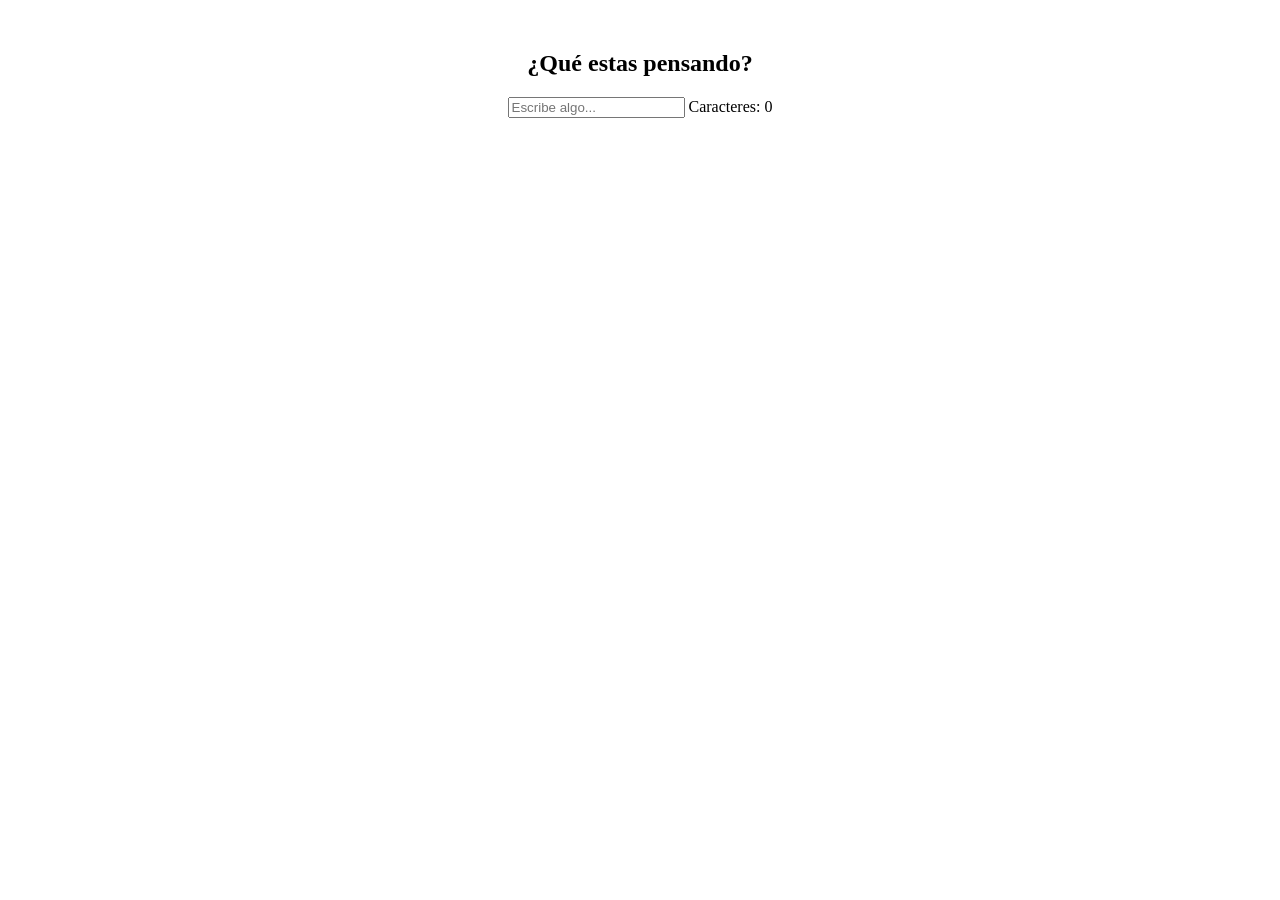
<file: contador-caracteres/index.html>
<!doctype html>
<html lang="es">
<head>
    <meta charset="UTF-8">
    <meta name="viewport" content="width=device-width, initial-scale=1">
    <title>Contador de caracteres</title>
  <link rel="stylesheet" href="style.css">
</head>
<body>
  <div class = "container">

    <h2>¿Qué estas pensando?</h2>
    <input type="text" name="cuadro" id="miCuadro" placeholder="Escribe algo...">
    <label for="miCuadro">Caracteres: <span id="contadorCaracteres">0</span></label>

  </div>
<script src="script.js"></script>
</body>
</html>
</file>
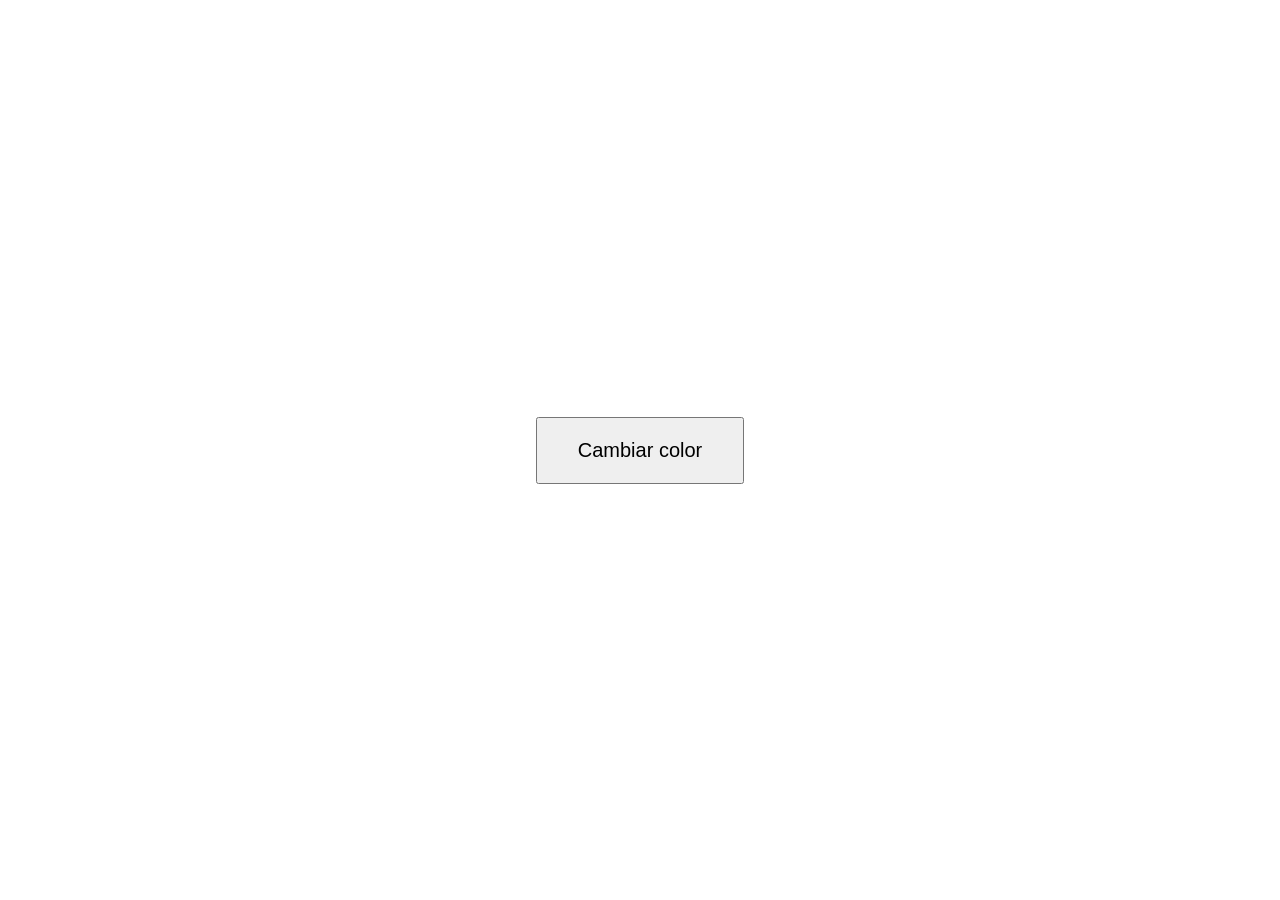
<file: interruptor-color/index.html>
<!doctype html>
<html lang="es">
<head>
    <meta charset="UTF-8">
    <meta name="viewport" content="width=device-width, initial-scale=1">
    <title>JavaScript Curso</title>
    <link rel="stylesheet" href="style.css">
</head>
<body>
    <button id="miBoton">Cambiar color</button>
    <script src="script.js"></script>
</body>
</html>
</file>
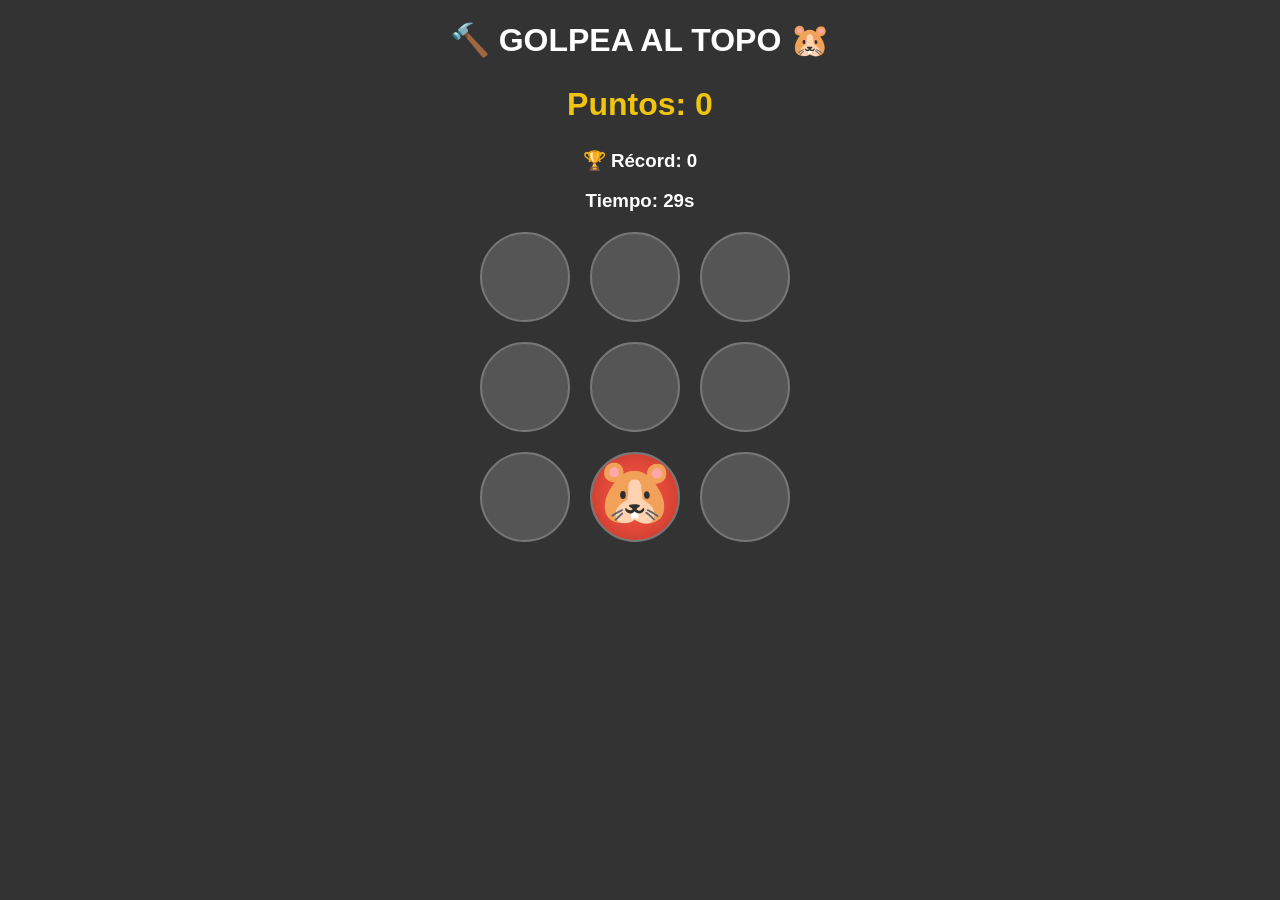
<file: juego-topo/index.html>
<!doctype html>
<html lang="es">
<head>
    <meta charset="UTF-8">
    <meta name="viewport" content="width=device-width, initial-scale=1">
    <title>Juego Topo</title>
  <link rel="stylesheet" href="style.css">
</head>
<body>

  <h1>🔨 GOLPEA AL TOPO 🐹</h1>

  <h2 class="puntuacion">Puntos: <span id="puntos">0</span></h2>

  <h3>🏆 Récord: <span id="puntuacionMaxima">0</span></h3>

  <h3>Tiempo: <span id="tiempo">30</span>s</h3>

  <div class="grid">
    <div>
      <div class="agujero" id="1"></div>
      <div class="agujero" id="2"></div>
      <div class="agujero" id="3"></div>
    </div>
    <div>
      <div class="agujero" id="4"></div>
      <div class="agujero" id="5"></div>
      <div class="agujero" id="6"></div>
    </div>
    <div>
      <div class="agujero" id="7"></div>
      <div class="agujero" id="8"></div>
      <div class="agujero" id="9"></div>
    </div>
  </div>

  <script src="script.js"></script>

</body>
</html>
</file>
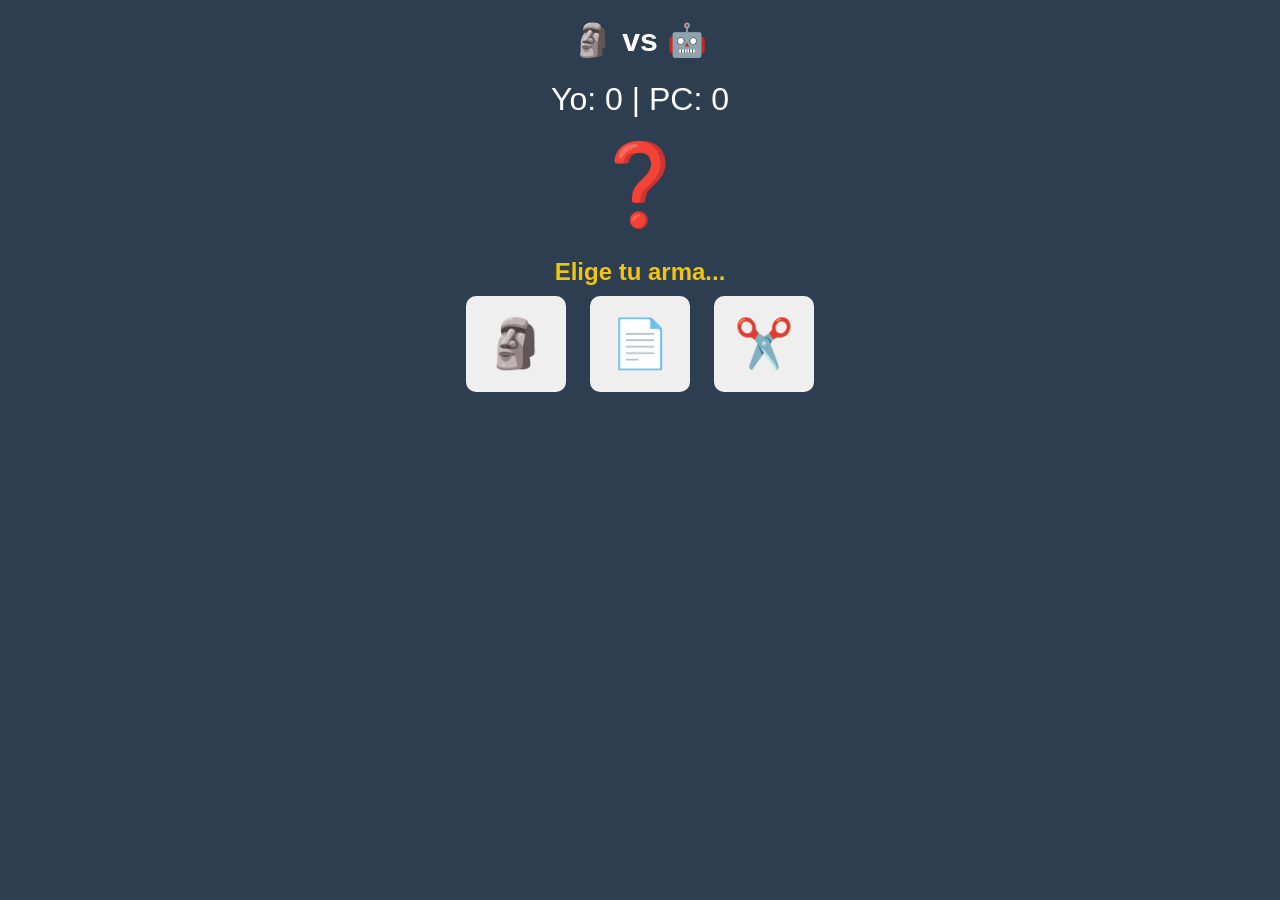
<file: juegoPiedra/index.html>
<!doctype html>
<html lang="es">
<head>
    <meta charset="UTF-8">
    <meta name="viewport" content="width=device-width, initial-scale=1">
    <title>Piedra, papel, tijera</title>
    <link rel="stylesheet" href="style.css">
</head>
<body>
    <h1>🗿 vs 🤖</h1>

    <div class="marcador">
        Yo: <span id="puntosYo">0</span> | PC: <span id="puntosPC">0</span>
    </div>

    <div class="eleccion-pc" id="manoPC"> ❓ </div>

    <div id="mensaje">Elige tu arma...</div>

    <div class="botones">
        <button id="btnPiedra">🗿</button>
        <button id="btnPapel">📄</button>
        <button id="btnTijera">✂️</button>
    </div>

    <script src="script.js"></script>
</body>
</html>


</body>
</html>
</file>
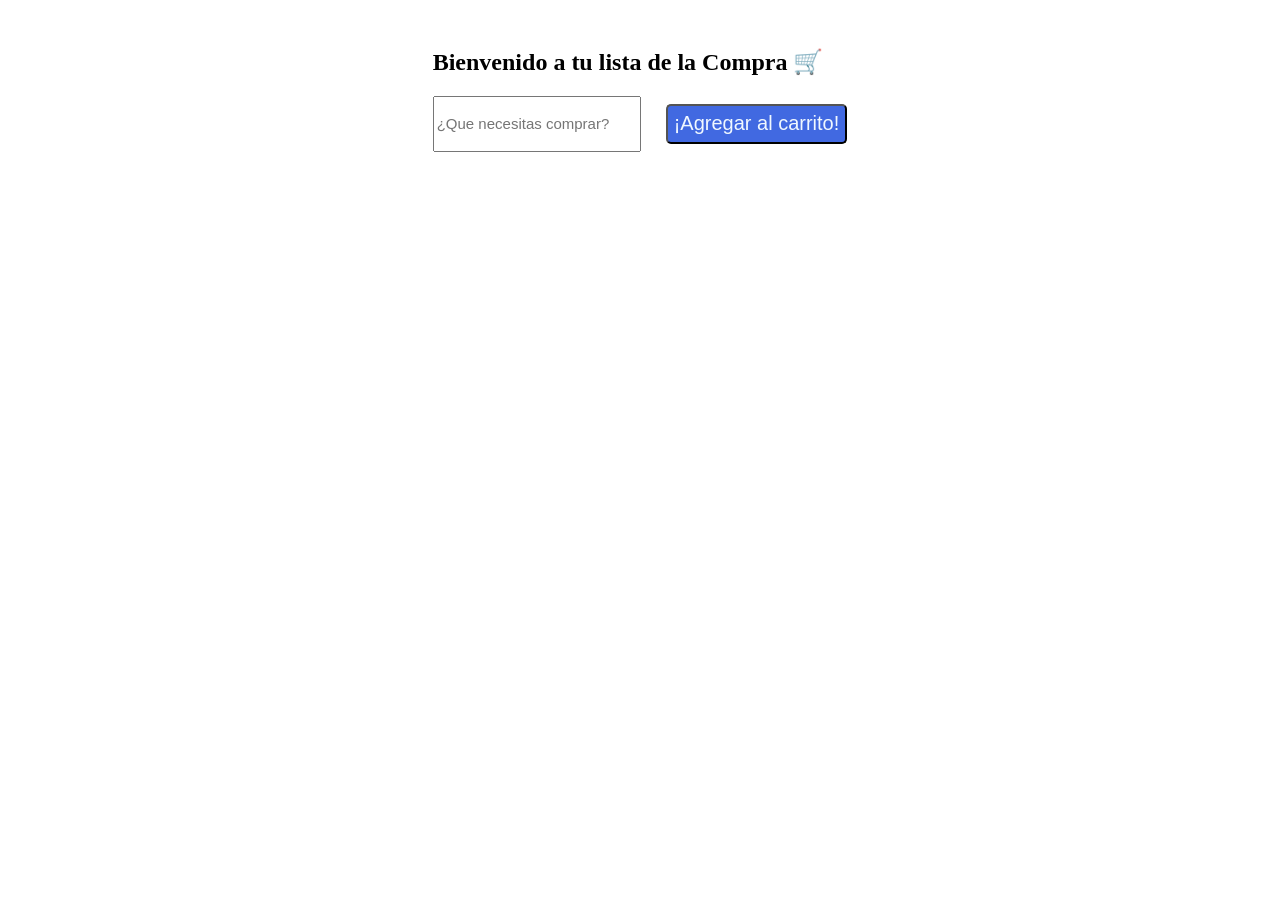
<file: lista-compra/index.html>
<!doctype html>
<html lang="es">
<head>

    <meta charset="UTF-8">
    <meta name="viewport" content="width=device-width, initial-scale=1">
    <title>Lista de la compra</title>
  <link rel="stylesheet" href="style.css">

</head>

<body>

  <div class="container">

    <h2>Bienvenido a tu lista de la Compra 🛒</h2>

    <div class="carrito">

      <input type="text" name="lista" id="miCompra" placeholder="¿Que necesitas comprar?">
      <button id="miBoton">¡Agregar al carrito!</button>

    </div>
    <ul id = "listaCompra">

    </ul>
  </div>

  <script src="script.js"></script>

</body>
</html>
</file>
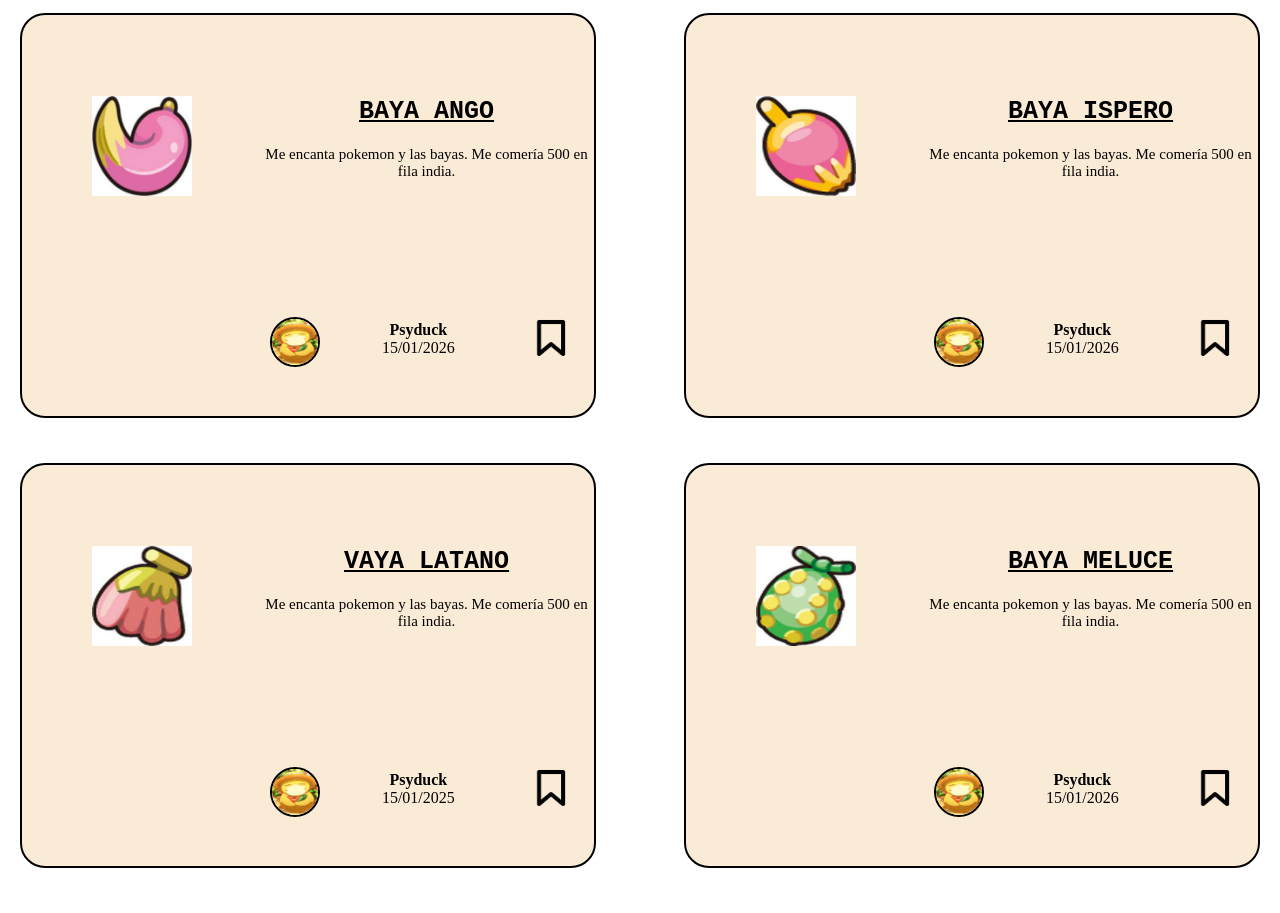
<file: tarjetas-bayas-pokemon/index.html>
<!doctype html>
<html lang="es">
  <head>
    <meta charset="UTF-8" />
    <meta name="viewport" content="width=device-width, initial-scale=1.0" />
    <title>Mi pagina de reseñas</title>
    <link rel="stylesheet" href="estilo.css" />
  </head>

  <body>
    <div id="contenedor">
      <section id="seccionSuperior">
        <div class="cajaIzquierda">
          <div class="cajaImagen">
            <img
              src="imagenes/imagenesPokemonMarcas/bayaAngo.jpg"
              alt="Baya Ango"
              id="imagenProducto"
            />
          </div>

          <div class="cajaTexto">
            <div class="texto">
              <h3>BAYA ANGO</h3>
              <p>
                Me encanta pokemon y las bayas. Me comería 500 en fila india.
              </p>
            </div>

            <div class="firma">
              <div class="imagenFirma">
                <img
                  src="imagenes/imagenesPokemonMarcas/psyduckHuerta.jpg"
                  alt="Imagen Psyduck"
                  id="imagenUsuario"
                />
              </div>

              <div class="nombreFirma">
                <p class="nombreUsuario"><strong>Psyduck</strong></p>
                <p class="fechaUsuario">15/01/2026</p>
              </div>

              <div class="iconoFirma">
                <img
                  src="imagenes/imagenesPokemonMarcas/favorito.png"
                  alt="Icono Favorito"
                  id="iconoFavorito"
                />
              </div>
            </div>
          </div>
        </div>

        <div class="cajaDerecha">
          <div class="cajaImagen">
            <img
              src="imagenes/imagenesPokemonMarcas/bayaIspero.jpg"
              alt="Baya Ispero"
              id="imagenProducto"
            />
          </div>

          <div class="cajaTexto">
            <div class="texto">
              <h3>BAYA ISPERO</h3>
              <p>
                Me encanta pokemon y las bayas. Me comería 500 en fila india.
              </p>
            </div>

            <div class="firma">
              <div class="imagenFirma">
                <img
                  src="imagenes/imagenesPokemonMarcas/psyduckHuerta.jpg"
                  alt=""
                  id="imagenUsuario"
                />
              </div>

              <div class="nombreFirma">
                <p class="nombreUsuario"><strong>Psyduck</strong></p>
                <p class="fechaUsuario">15/01/2026</p>
              </div>

              <div class="iconoFirma">
                <img
                  src="imagenes/imagenesPokemonMarcas/favorito.png"
                  alt="Imagen Favorito"
                  id="iconoFavorito"
                />
              </div>
            </div>
          </div>
        </div>
      </section>

      <section id="seccionInferior">
        <div class="cajaIzquierda">
          <div class="cajaImagen">
            <img
              src="imagenes/imagenesPokemonMarcas/bayaLatano.jpg"
              alt="Baya Latano"
              id="imagenProducto"
            />
          </div>

          <div class="cajaTexto">
            <div class="texto">
              <h3>VAYA LATANO</h3>
              <p>
                Me encanta pokemon y las bayas. Me comería 500 en fila india.
              </p>
            </div>

            <div class="firma">
              <div class="imagenFirma">
                <img
                  src="imagenes/imagenesPokemonMarcas/psyduckHuerta.jpg"
                  alt="Imagen Psyduck"
                  id="imagenUsuario"
                />
              </div>

              <div class="nombreFirma">
                <p class="nombreUsuario"><strong>Psyduck</strong></p>
                <p class="fechaUsuario">15/01/2025</p>
              </div>

              <div class="iconoFirma">
                <img
                  src="imagenes/imagenesPokemonMarcas/favorito.png"
                  alt="Imagen Favorito"
                  id="iconoFavorito"
                />
              </div>
            </div>
          </div>
        </div>
        <div class="cajaDerecha">
          <div class="cajaImagen">
            <img
              src="imagenes/imagenesPokemonMarcas/bayaMeluce.jpg"
              alt="Baya Meluce"
              id="imagenProducto"
            />
          </div>

          <div class="cajaTexto">
            <div class="texto">
              <h3>BAYA MELUCE</h3>
              <p>
                Me encanta pokemon y las bayas. Me comería 500 en fila india.
              </p>
            </div>

            <div class="firma">
              <div class="imagenFirma">
                <img
                  src="imagenes/imagenesPokemonMarcas/psyduckHuerta.jpg"
                  alt="Imagen Psyduck"
                  id="imagenUsuario"
                />
              </div>

              <div class="nombreFirma">
                <p class="nombreUsuario"><strong>Psyduck</strong></p>
                <p class="fechaUsuario">15/01/2026</p>
              </div>

              <div class="iconoFirma">
                <img
                  src="imagenes/imagenesPokemonMarcas/favorito.png"
                  alt="Imagen Favorito"
                  id="iconoFavorito"
                />
              </div>
            </div>
          </div>
        </div>
      </section>
    </div>
  </body>
</html>
</file>
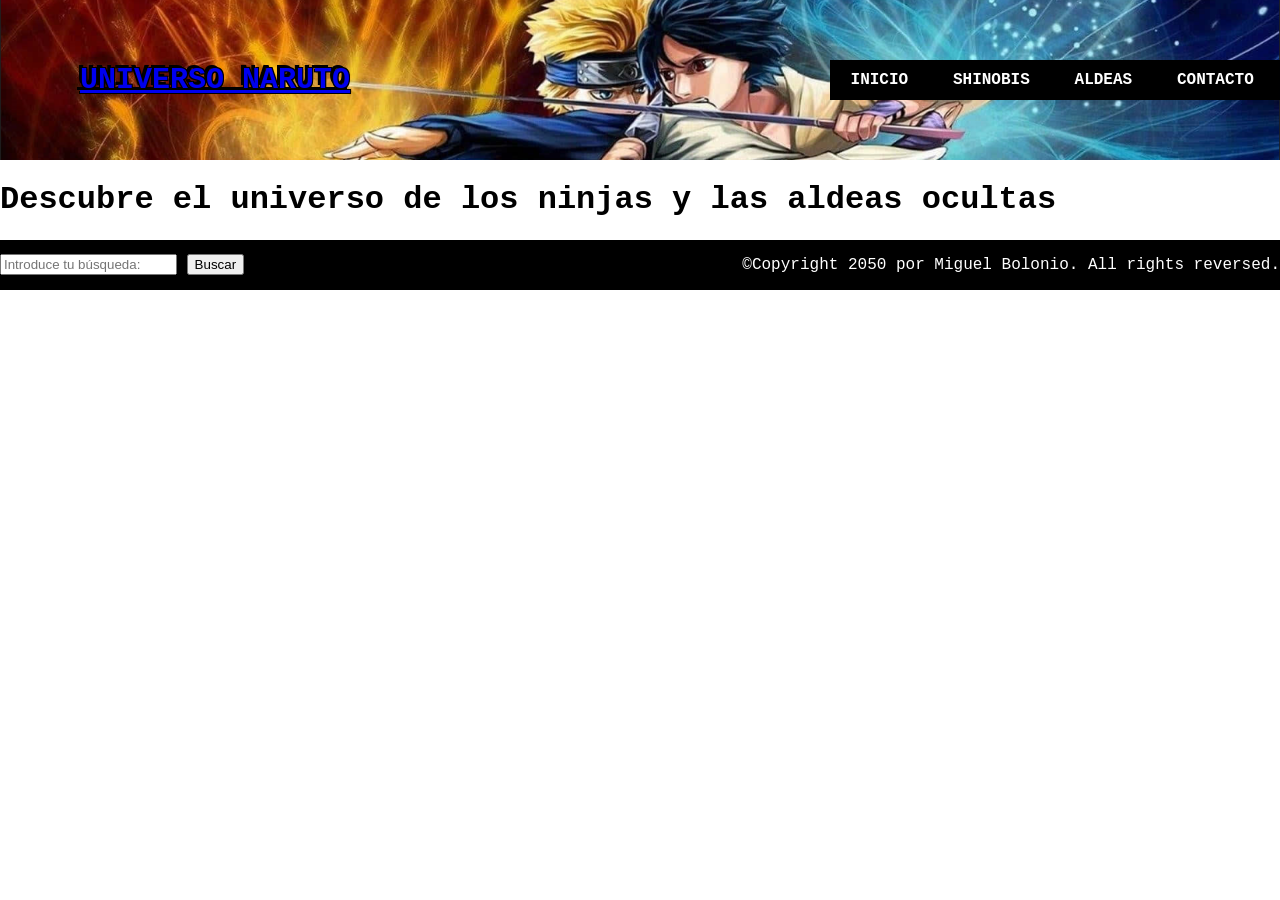
<file: Web Naruto/index.html>
<!DOCTYPE html>
<html lang="es">
  <head>
    <meta charset="utf-8">
    <meta name="viewport" content="width=device-width; initial-scale=1.0">
    <meta name="author" content="Miguel Bolonio">
    <link rel="stylesheet" href="estiloHeader.css" />
    <link rel="apple-touch-icon" sizes="180x180" href="icons/akatsuki.png">
    <link rel="icon" type="image/png" sizes="192x192" href="icons/akatsuki.png">
    <title>UNIVERSO NARUTO</title>
  </head>

  <body>
    <header class = "encabezado">
      <h1 id = "titulo"><a href = "index.html">UNIVERSO NARUTO</a></h1>
      <nav>
        <table id="menu">
          <tr>
            <th>
              <a href="index.html" style="color: white; text-decoration: none">INICIO</a>
            </th>
            <th>
              <a href="shinobis.html" style="color: white; text-decoration: none">SHINOBIS</a>
            </th>
            <th>
              <a href="aldeas.html" style="color: white; text-decoration: none">ALDEAS</a>
            </th>
            <th>
              <a href="contacto.html" style="color: white; text-decoration: none">CONTACTO</a>
            </th>
          </tr>
        </table>
      </nav>
    </header>
    <main>
      <h1>
        Descubre el universo de los ninjas y las aldeas ocultas
      </h1>
    </main>

    <footer id="piePagina">
      <nav>
        <form>
          <input type="search" name="q" placeholder="Introduce tu búsqueda:">
          <input type="submit" value="Buscar">
        </form>
      </nav>
      <p>©Copyright 2050 por Miguel Bolonio. All rights reversed.</p>
    </footer>
  </body>
</html>
</file>
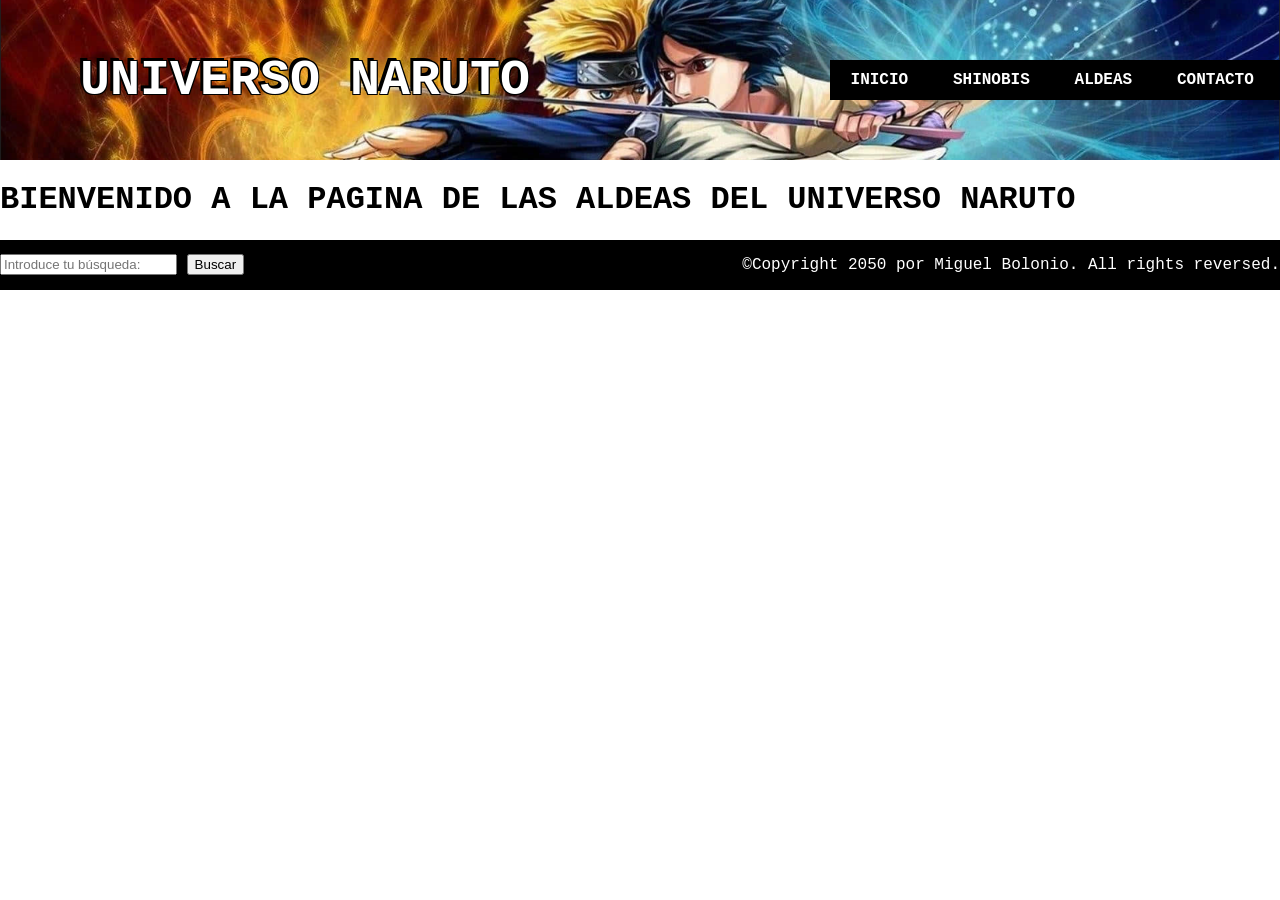
<file: Web Naruto/aldeas.html>
<!DOCTYPE html>
<html lang="es">
  <head>
    <meta charset="utf-8">
    <meta name="viewport" content="width=device-width; initial-scale=1.0">
    <meta name="author" content="Miguel Bolonio">
    <link rel="stylesheet" href="estiloHeader.css" />
    <link rel="apple-touch-icon" sizes="180x180" href="icons/akatsuki.png">
    <link rel="icon" type="image/png" sizes="192x192" href="icons/akatsuki.png">
    <title>ALDEAS</title>
  </head>

  <body>
    <header class = "encabezado">
      <h1 id="titulo"><a href="index.html" style=" text-decoration: none; color:white; font-size:50px;">UNIVERSO NARUTO</a></h1>
      <nav>
        <table id="menu">
          <tr>
            <th>
              <a href="index.html" style="color: white; text-decoration: none">INICIO</a>
            </th>
            <th>
              <a href="shinobis.html" style="color: white; text-decoration: none">SHINOBIS</a>
            </th>
            <th>
              <a href="aldeas.html" style="color: white; text-decoration: none">ALDEAS</a>
            </th>
            <th>
              <a href="contacto.html" style="color: white; text-decoration: none">CONTACTO</a>
            </th>
          </tr>
        </table>
      </nav>
    </header>
    <main>
      <h1>BIENVENIDO A LA PAGINA DE LAS ALDEAS DEL UNIVERSO NARUTO</h1>
    </main>

    <footer id="piePagina">
      <nav>
        <form>
          <input type="search" name="q" placeholder="Introduce tu búsqueda:">
          <input type="submit" value="Buscar">
        </form>
      </nav>
      <p>©Copyright 2050 por Miguel Bolonio. All rights reversed.</p>
    </footer>
  </body>
</html>
</file>
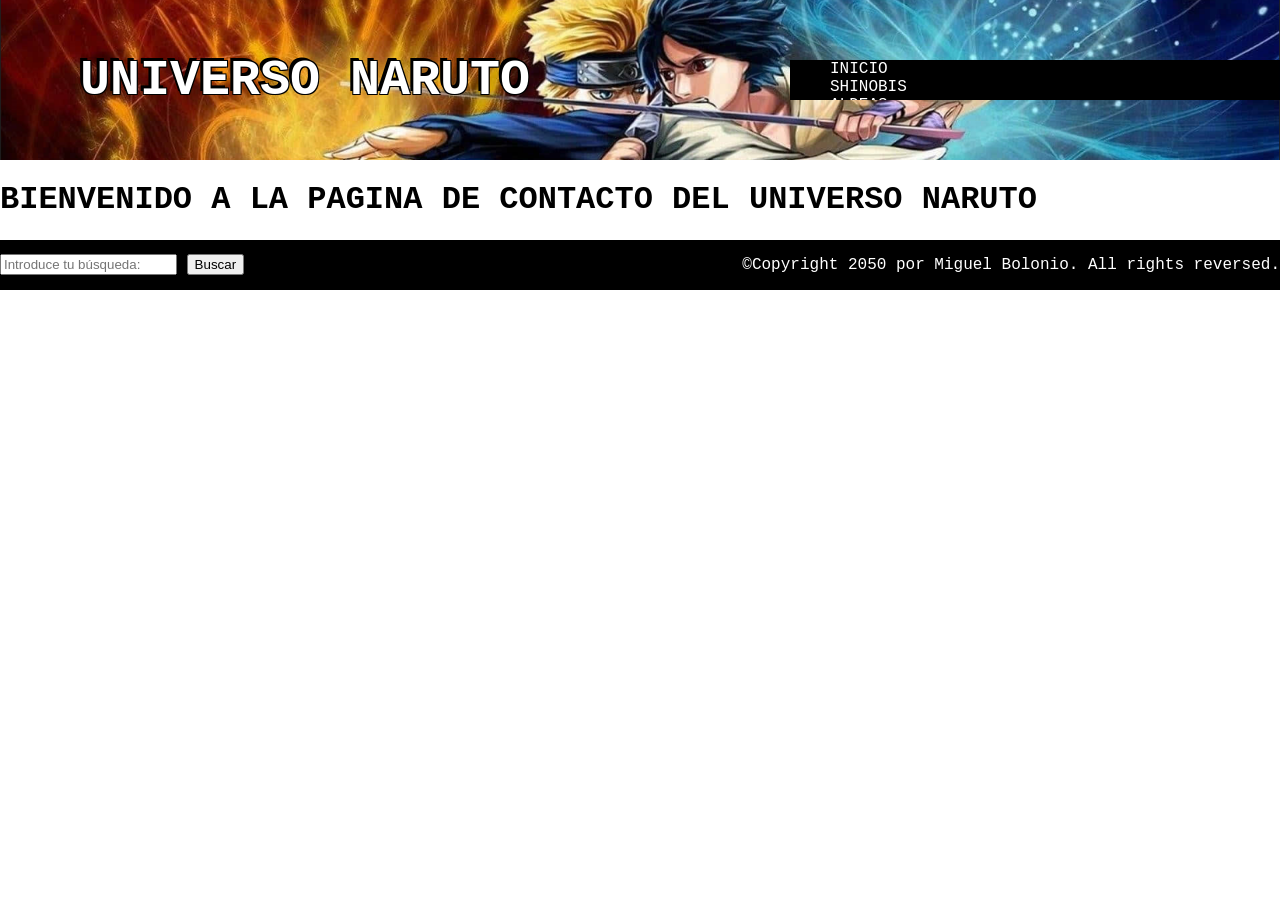
<file: Web Naruto/contacto.html>
<!DOCTYPE html>
<html lang="es">
  <head>
    <meta charset="utf-8">
    <meta name="viewport" content="width=device-width; initial-scale=1.0">
    <meta name="author" content="Miguel Bolonio">
    <link rel="stylesheet" href="estiloHeader.css" />
    <link rel="apple-touch-icon" sizes="180x180" href="icons/akatsuki.png">
    <link rel="icon" type="image/png" sizes="192x192" href="icons/akatsuki.png">
    <title>CONTACTO</title>
  </head>

  <body>
    <header class = "encabezado">
      <h1 id = "titulo"><a href="index.html" style=" text-decoration: none; color:white; font-size:50px;">UNIVERSO NARUTO</a></h1>
      <nav>
        <ul id="menu">
          
            <li>
              <a href="index.html" style="color: white; text-decoration: none">INICIO</a>
            </li>
            <li>
              <a href="shinobis.html" style="color: white; text-decoration: none">SHINOBIS</a>
            </li>
            <li>
              <a href="aldeas.html" style="color: white; text-decoration: none">ALDEAS</a>
            </li>
            <li>
              <a href="contacto.html" style="color: white; text-decoration: none">CONTACTO</a>
            </li>
          
        </ul>
      </nav>
    </header>
    <main>
      <h1>BIENVENIDO A LA PAGINA DE CONTACTO DEL UNIVERSO NARUTO</h1>
    </main>

    <footer id="piePagina">
      <nav>
        <form>
          <input type="search" name="q" placeholder="Introduce tu búsqueda:">
          <input type="submit" value="Buscar">
        </form>
      </nav>
      <p>©Copyright 2050 por Miguel Bolonio. All rights reversed.</p>
    </footer>
  </body>
</html>
</file>
<file: contador-caracteres/style.css>
.container{
    text-align: center;
    margin-top: 50px;
}
</file>
<file: interruptor-color/style.css>
body{
    margin: 0;
    padding: 0;
    display: flex;
    justify-content: center;
    align-items: center;
    height: 100vh;
    transition: background 0.5s;
}

button{
    padding: 20px 40px;
    font-size: 20px;
    cursor: pointer;
}
</file>
<file: juego-topo/style.css>
*{
    box-sizing: border-box;
}

body {
    text-align: center;
    background-color: #333;
    color: white;
    font-family: sans-serif;
}
h1 {
    margin-bottom: 0;
}

.puntuacion{
    font-size: 2rem;
    color: #f1c40f;
}

.grid{
    display: grid;
    grid-template-columns: 1fr 1fr 1fr;     /* hago 3 columnas de igual tamaño */
    width: 320px;                           /* Un ancho aproximado */
    margin: 20px auto;
}

.agujero{
    width: 90px;
    height: 90px;
    background-color: #555;
    border-radius: 50%;
    border: 2px solid #777;
    cursor: pointer;
    margin-bottom: 20px;
    margin-right: 20px;
    position: relative;
    overflow: hidden;
}

.topo{
    background-color: #e74c3c;
    box-shadow: inset 0 0 20px #c0392b;
}

.topo::after {
    content: "🐹";
    font-size: 4rem;
    position: relative;
}
</file>
<file: juegoPiedra/style.css>
body { font-family: sans-serif;
    text-align: center;
    background-color: #2c3e50;
    color: white;
}
.marcador {
    font-size: 2rem;
    margin: 20px;
}
.botones button {
    font-size: 3rem;
    margin: 10px;
    padding: 20px;
    cursor: pointer;
    border-radius: 10px;
    border: none;
    transition: transform 0.1s;
}
.botones button:active {
    transform: scale(0.95);
}
#mensaje {
    font-size: 1.5rem;
    margin-top: 20px;
    font-weight: bold;
    color: #f1c40f;
}
.eleccion-pc {
    font-size: 5rem;
    margin: 20px;
    min-height: 100px;
}
</file>
<file: lista-compra/style.css>
.container{
    display: grid;
    justify-content: center;
    align-items: center;
    padding:20px 40px;
}
.carrito{
    display: inline-flex;
    align-items: center;
    gap:25px;
}
#miCompra{
    height: 50px;
    width: 200px;
    font-size: 15px;
}

#miBoton{
    color: aliceblue;
    background-color: royalblue;
    cursor: pointer;
    border-radius: 5px;
    font-size: 20px;
    height: 40px;
}
</file>
<file: tarjetas-bayas-pokemon/estilo.css>
* {
  padding: 0;
  margin: 0;
  box-sizing: border-box;  /*Para que el borde cuente dentro del tamaño del elemento y no sea externo a él*/
}

/* SECCIONES*/

#seccionSuperior {
  height: 50vh;
  margin-top: 1%;
  overflow: hidden;   /* esto hace que todo elemento que rebose del contenedor donde está no se muestre */
}

#seccionInferior {
  height: 50vh;
  overflow: hidden;
}

/* Cajas principales derecha e izquierda */

.cajaIzquierda{
  background-color: antiquewhite;
  width: 45%;
  height: 45vh;
  border: 2px solid black;
  border-radius: 25px;
  float: left;
  margin-left: 20px;
  padding-left: 10px;
}

.cajaDerecha{
  background-color: antiquewhite;
  width: 45%;
  height: 45vh;
  border: 2px solid black;
  border-radius: 25px;
  float: right;
  margin-right: 20px;
  padding-left: 10px;
}

/* Imagen principal*/

.cajaImagen{
  width: 39%;
  height: 99%;
  float: left;
  text-align: center;
}

.cajaImagen img{
  width: 100px;
  height: 100px;
  margin-top: 37%;
}

/* Caja de texto principal */

.cajaTexto{
  width: 59%;
  height: 100%;
  float: right;
}

.texto{
  width: 99%;
  height: 59%;
}

.texto h3{
  font-family: monospace;
  font-size: 25px;
  text-decoration: underline;
  text-align: center;
  padding-top: 25%;
}

.texto p{
  font-size: 15px;
  text-align: center;
  margin-top: 20px;
}

/* Caja de la firma */

.firma{
  width: 99%;
  height: 29%;
  padding-top: 10%;
}

.imagenFirma{
  width: 20%;
  height: 99%;
  float: left;
  text-align: center;
}

.imagenFirma img{
  width: 50px;
  height: 50px;
  margin-top: 50%;
  border-radius: 100%;
  border: 2px solid black;
}

.nombreFirma{
  width: 55%;
  height: 99%;
  float: left;
}

.nombreUsuario{
  margin-top: 20%;
  text-align: center;
}

.fechaUsuario{
  text-align: center;
  
}

.iconoFirma{
  width: 25%;
  height: 99%;
  float: left;
  text-align: center;
}

.iconoFirma img{
  width: 50px;
  height: 50px;
  margin-top: 35%;
}
</file>
<file: Web Naruto/estiloHeader.css>
body, html {
  margin: 0;
  padding: 0;
  width: 100%;
  overflow-x: auto;
  font-family: 'Courier New', Courier, monospace;
}

.encabezado {
  background-image: url(images/encabezadoNar.PNG);
  background-size: cover;
  background-position: center;
  height: 10em;
  display: flex;
  justify-content: space-between;
  align-items: center;
  padding: 0px 0px;
  margin: 0%;
}

#titulo {
  text-decoration-style: none;
  font-size:30px;
  text-align: center;
  color: rgb(255, 255, 255);
  padding-left: 80px;
  text-shadow:
    -3px -3px 0 #000,
    1px -1px 0 #000,
    -1px 1px 0 #000,
    1px 1px 0 #000;
}

#piePagina {
  background-color: #000;
  color: white;
  display: flex;
  justify-content: space-between;
  align-items: center;
}

#menu {
  background-color: #000;
  height: 40px;
  width: 450px;
  overflow: scroll;
}
</file>
